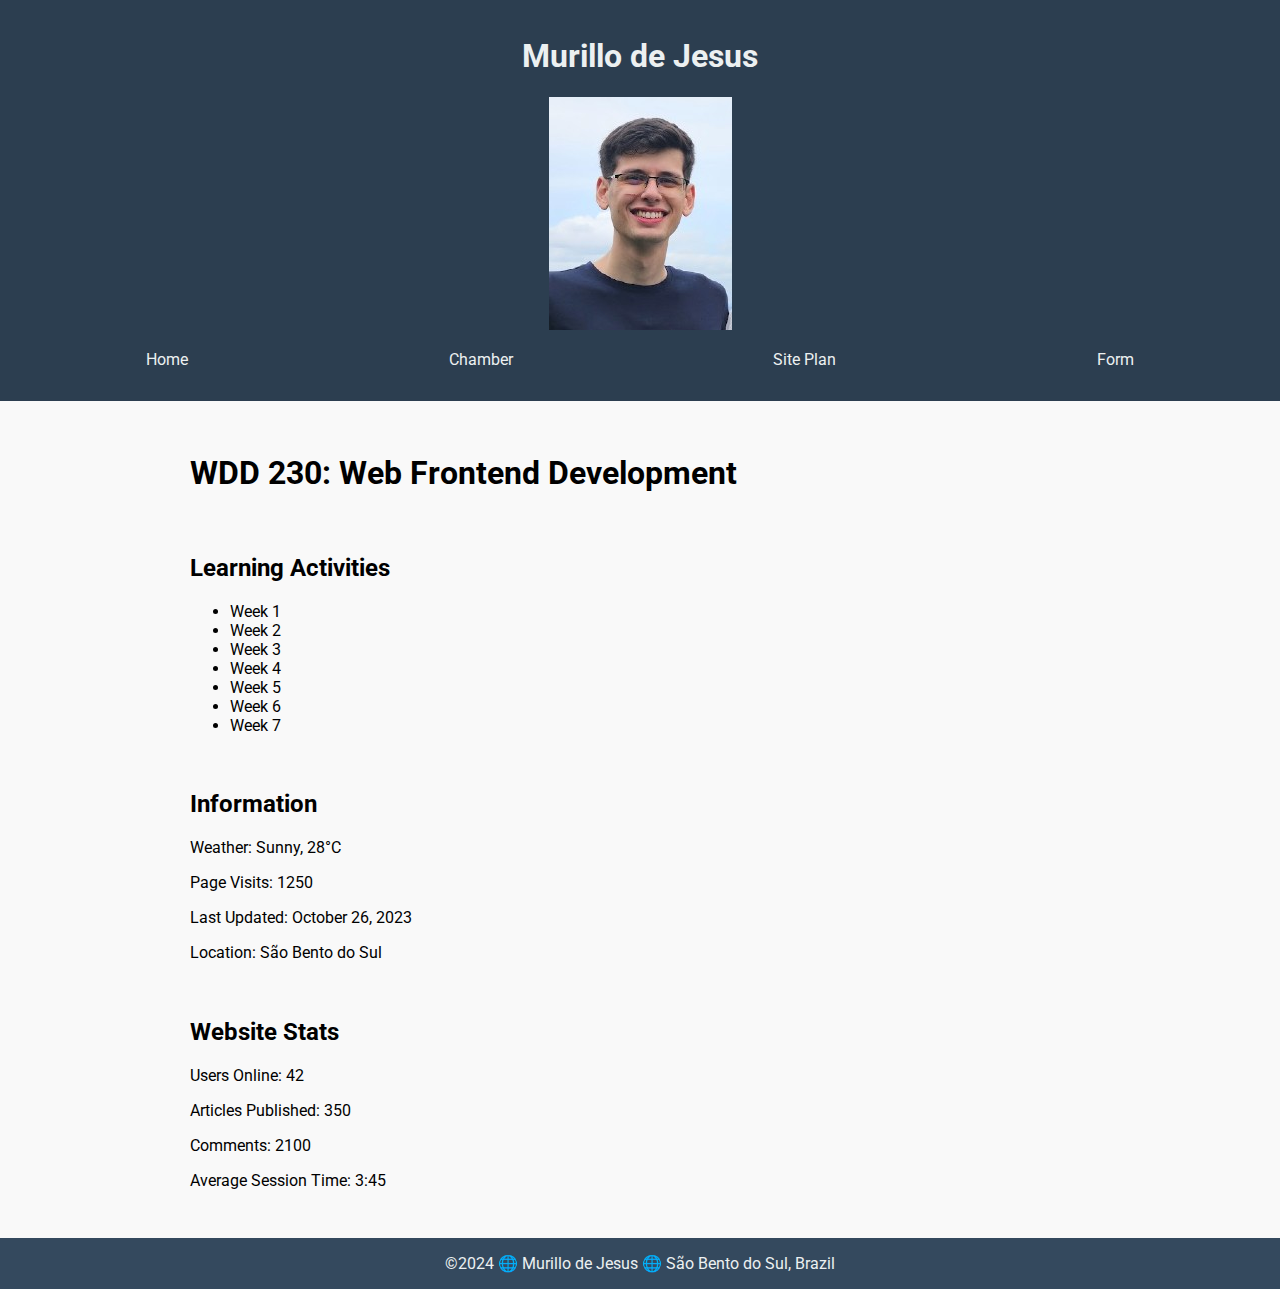
<file: Index.html>
<!DOCTYPE html>
<html lang="en">
<head>
    <meta charset="UTF-8">
    <meta name="viewport" content="width=device-width, initial-scale=1.0">
    <meta name="description" content="WDD 230 - Web Frontend Development - Murillo de Jesus">
    <meta name="keywords" content="WDD 131, Web Development, Fundamentals">
    <title>Murillo de Jesus - WDD 230 - Web Frontend Development</title>
    <link href="https://fonts.googleapis.com/css2?family=Roboto:wght@400;700&display=swap" rel="stylesheet">
    <link rel="stylesheet" href="styles/base.css">
    <link rel="stylesheet" href="styles/larger.css">
    <script src="scripts/getdates.js" defer></script>
</head>
<body>
    <header>
        <section class="card">
            <h1>Murillo de Jesus</h1>
            <img src="images/myself.jpg" alt="Murillo de Jesus Profile" width="183" height="233"> 
        </section>
        <nav>
            <ul>
                <li><a href="#">Home</a></li>
                <li><a href="#">Chamber</a></li>
                <li><a href="#">Site Plan</a></li>
                <li><a href="#">Form</a></li>
            </ul>
        </nav>
    </header>
    <main>
        <h1>WDD 230: Web Frontend Development</h1>
        <section class="card">
            <h2>Learning Activities</h2>
            <ul>
                <li>Week 1</li>
                <li>Week 2</li>
                <li>Week 3</li>
                <li>Week 4</li>
                <li>Week 5</li>
                <li>Week 6</li>
                <li>Week 7</li>
            </ul>
        </section>
        <section class="card">
            <h2>Information</h2>
            <p>Weather: Sunny, 28°C</p>
            <p>Page Visits: 1250</p>
            <p>Last Updated: October 26, 2023</p>
            <p>Location: São Bento do Sul</p>
        </section>
        <section class="card">
            <h2>Website Stats</h2>
            <p>Users Online: 42</p>
            <p>Articles Published: 350</p>
            <p>Comments: 2100</p>
            <p>Average Session Time: 3:45</p>
        </section>
    </main>
    <footer>
        <p>&#169;2024 &#127760; Murillo de Jesus &#127760; São Bento do Sul, Brazil</p>
        <p id="lastModified"></p>
    </footer>
</body>
</html>
</file>
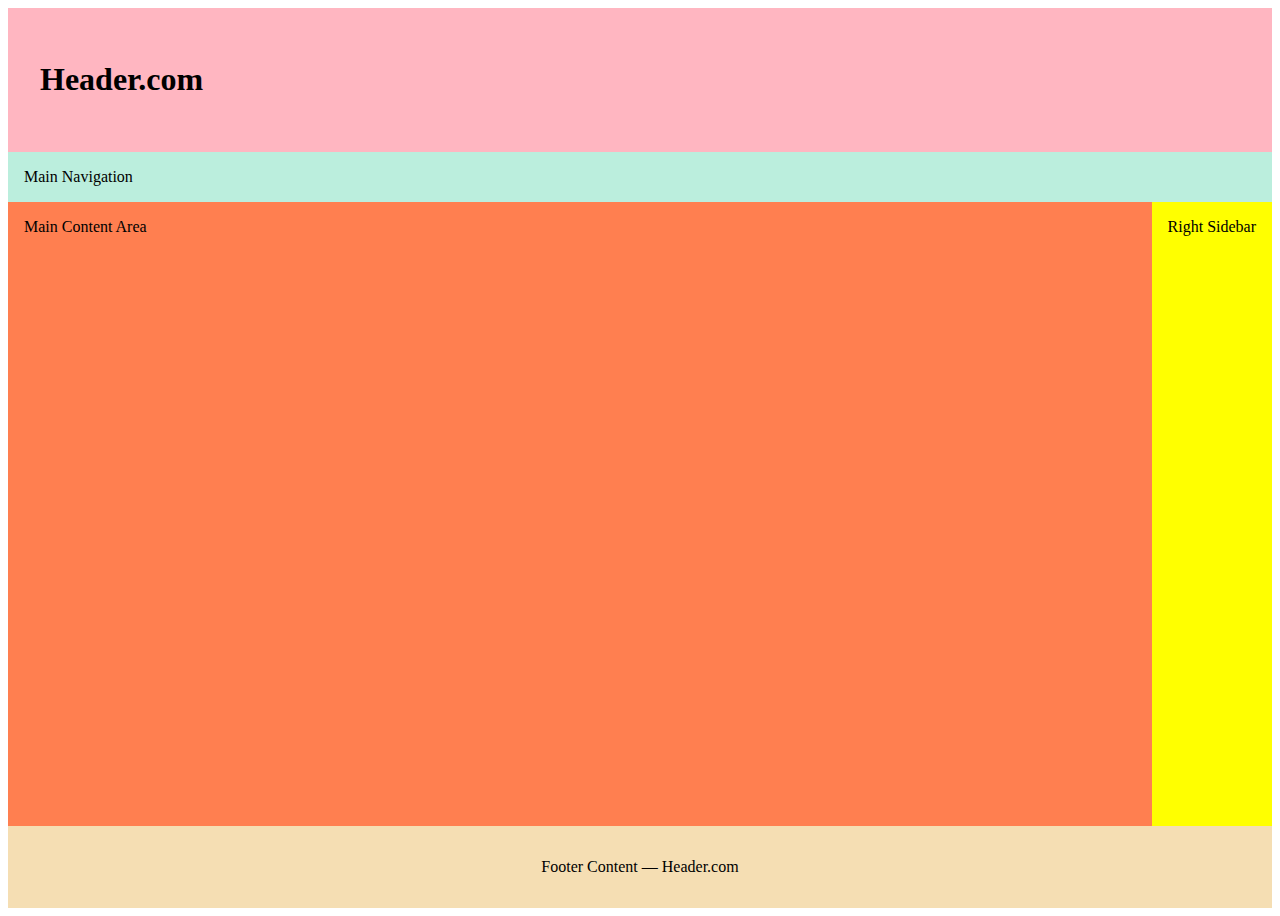
<file: week01/holygrail.html>
<!doctype html>
<html lang="en-US">
<meta charset="utf-8">
<meta name="viewport" content="width=device-width, initial-scale=1">
<link href="styles/holygrail.css" rel="stylesheet">
<header>
    <h1 contenteditable>Header.com</h1>
</header>
<nav>Main Navigation</nav>
<main contenteditable>Main Content Area</main>
<aside contenteditable>Right Sidebar</aside>
<footer contenteditable>Footer Content — Header.com</footer>
</file>
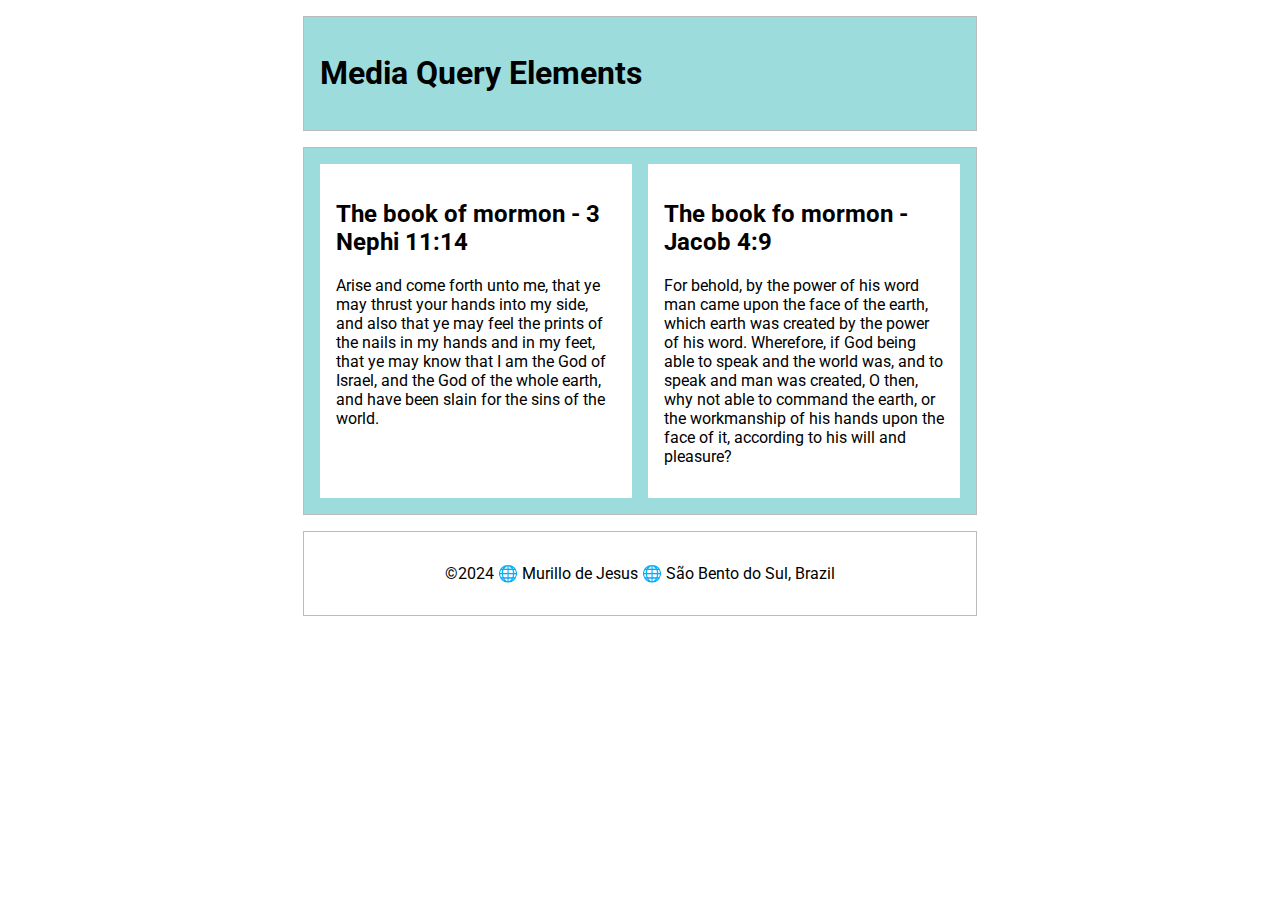
<file: week01/media-query.html>
<!DOCTYPE html>
<html lang="en-us">
<head>
    <meta charset="UTF-8">
    <meta name="viewport" content="width=device-width, initial-scale=1.0">
    <meta name="description" content="CSS Media Queries">
    <meta name="author" content="Murillo de Jesus">
    <link rel="preconnect" href="https://fonts.googleapis.com">
    <link rel="preconnect" href="https://fonts.gstatic.com" crossorigin>
    <link href="https://fonts.googleapis.com/css2?family=Roboto:ital,wght@0,100;0,300;0,400;0,500;0,700;0,900;1,100;1,300;1,400;1,500;1,700;1,900&display=swap" rel="stylesheet">
    <link rel="stylesheet" href="styles/media-query.css">
    <link rel="stylesheet" href="styles/media-query-large.css">
</head> 
<body>
    <header>
        <h1>
            Media Query Elements
        </h1>
    </header>
    <main>
        <section>
            <h2>The book of mormon - 3 Nephi 11:14</h2>
            <p>Arise and come forth unto me, that ye may thrust your hands into my side, 
                and also that ye may feel the prints of the nails in my hands and in my feet, 
                that ye may know that I am the God of Israel, and the God of the whole earth, 
                and have been slain for the sins of the world.</p>
        </section>
        <section>
            <h2>The book fo mormon - Jacob 4:9</h2>
            <p>For behold, by the power of his word man came upon the face of the earth, 
                which earth was created by the power of his word. Wherefore, if God being able 
                to speak and the world was, and to speak and man was created, O then, why not 
                able to command the earth, or the workmanship of his hands upon the face of it, 
                according to his will and pleasure?</p>
        </section>
    </main>
    <footer>
        <p>&#169;2024 &#127760; Murillo de Jesus &#127760; São Bento do Sul, Brazil</p>
    </footer>
</body>

</html>
</file>
<file: styles/base.css>
/* Base Styles */
body {
    font-family: 'Roboto', sans-serif;
    background-color: #f9f9f9;
}

header {
    background-color: #2c3e50;
    color: #ecf0f1;
}

nav ul li a {
    color: #ecf0f1;
    text-decoration: none;
}

nav ul li a:hover {
    color: #f39c12;
    border-bottom: 2px solid #f39c12;
}

footer {
    background-color: #34495e;
    color: #ecf0f1;
}
</file>
<file: styles/larger.css>
@media (min-width: 1000px){
    /* Base Styles */
body {
    margin: 0;
    padding: 0;
}

header {
    padding: 1em;
    text-align: center;
}

nav ul {
    display: flex;
    justify-content: center;
    list-style: none;
    padding: 0;
}

nav ul li {
    margin: 0 15px;
}

main {
    max-width: 900px;
    margin: 2em auto;
    display: grid;
    grid-template-columns: 1fr;
    gap: 20px;
}

main p {
    text-align: justify;
}

footer {
    text-align: center;
    padding: 1em;
    position: relative;
}

footer p {
    margin: 0;
}

/* Flex for Navigation */
nav ul {
    display: flex;
    justify-content: space-around;
}
}
</file>
<file: week01/styles/holygrail.css>
* {
    box-sizing: border-box;
}

body {
    display: grid;
    height: 100vh;
    grid-template-columns: 1fr auto;
    grid-template-rows: auto auto 1fr auto;
}

header {
    background: lightpink;
    padding: 2rem;
    grid-column: 1 / 3;
}

nav {
    grid-column: 1 / 3;
    background-color: #bed;
    padding: 1rem;
}

main {
    background: coral;
    height: 100%;
    padding: 1rem;
}

aside {
    background: yellow;
    grid-column: 2 / 3;
    padding: 1rem;
}

footer {
    background: wheat;
    padding: 2rem;
    text-align: center;
    grid-column: 1 / 3;
}
</file>
<file: week01/styles/media-query.css>
body {
    font-family: 'roboto', sans-serif;
}

header, main, footer {
    max-width: 640px;
    margin: 1rem auto;
    border: 1px solid #bbb;
    padding: 1rem;
    background-color: rgb(157, 220, 220);
}
main {
    display: grid;
    grid-template-columns: 2fr;
    grid-gap: 1rem;
   
}
section {
    padding: 1rem;
    background-color: #fff;
}

footer {
    text-align: center;
    background-color: #fff;
}
</file>
<file: week01/styles/media-query-large.css>
@media screen and (min-width: 500px) {}

main {
    grid-template-columns: 1fr 1fr;
}
</file>
